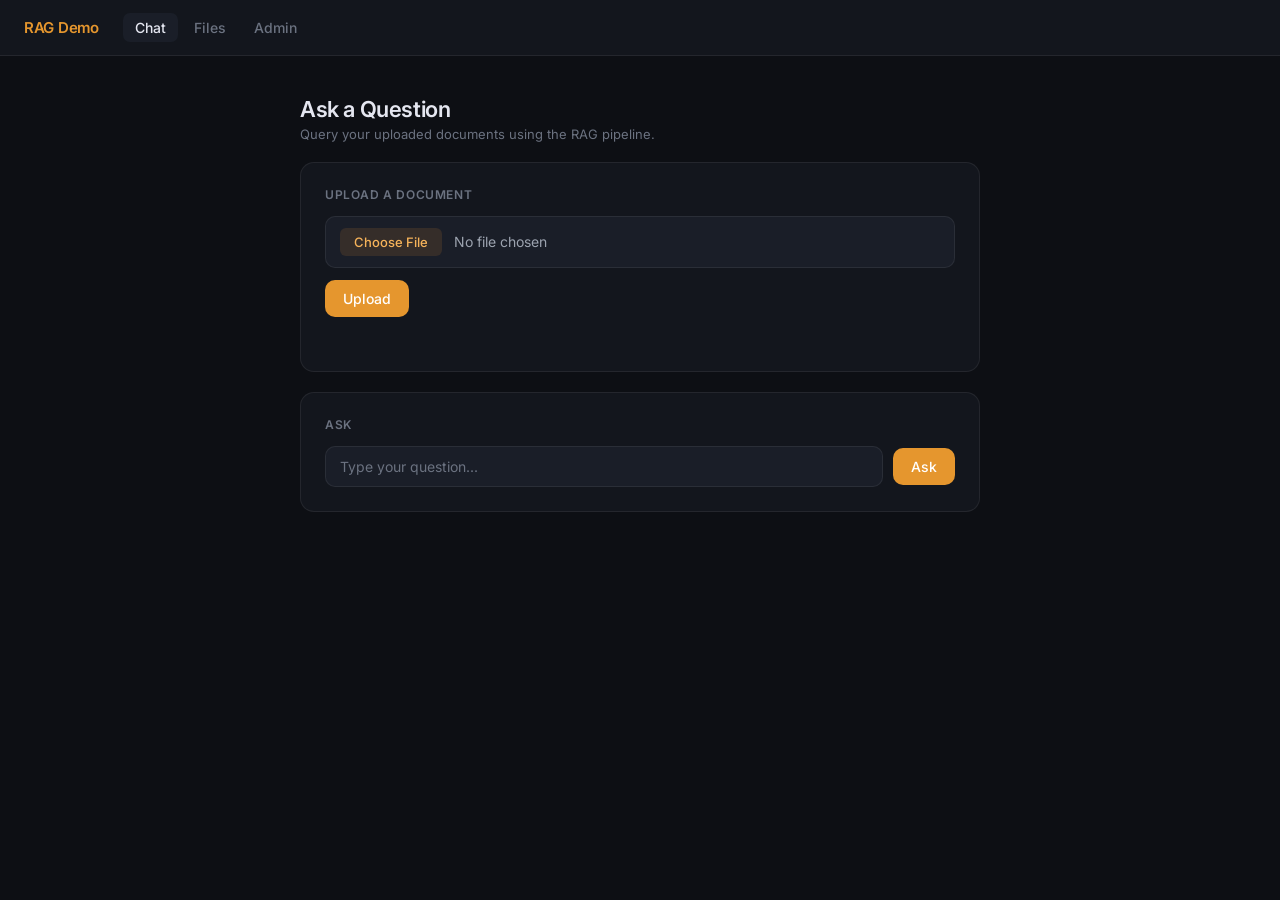
<file: frontend/index.html>
<!DOCTYPE html>
<html lang="en">
<head>
    <meta charset="UTF-8">
    <meta name="viewport" content="width=device-width, initial-scale=1.0">
    <title>RAG Demo</title>
    <link rel="stylesheet" href="style.css">
</head>
<body>
    <nav>
        <span class="nav-brand">RAG Demo</span>
        <a href="index.html" class="active">Chat</a>
        <a href="files.html">Files</a>
        <a href="admin.html">Admin</a>
    </nav>

    <div class="page">
        <div class="container">
            <div>
                <h1 class="page-title">Ask a Question</h1>
                <p class="page-sub">Query your uploaded documents using the RAG pipeline.</p>
            </div>

            <div class="card">
                <div class="card-label">Upload a Document</div>
                <input type="file" id="fileInput" accept=".pdf,.txt" />
                <button onclick="uploadFile()" style="margin-top: 12px;">Upload</button>
                <p class="status" id="uploadStatus"></p>
            </div>

            <div class="card">
                <div class="card-label">Ask</div>
                <div class="ask-row">
                    <input type="text" id="question" placeholder="Type your question..." onkeydown="if(event.key==='Enter') askQuestion()" />
                    <button onclick="askQuestion()">Ask</button>
                </div>
                <div id="answer"></div>
            </div>
        </div>
    </div>

    <script src="script.js"></script>
</body>
</html>
</file>
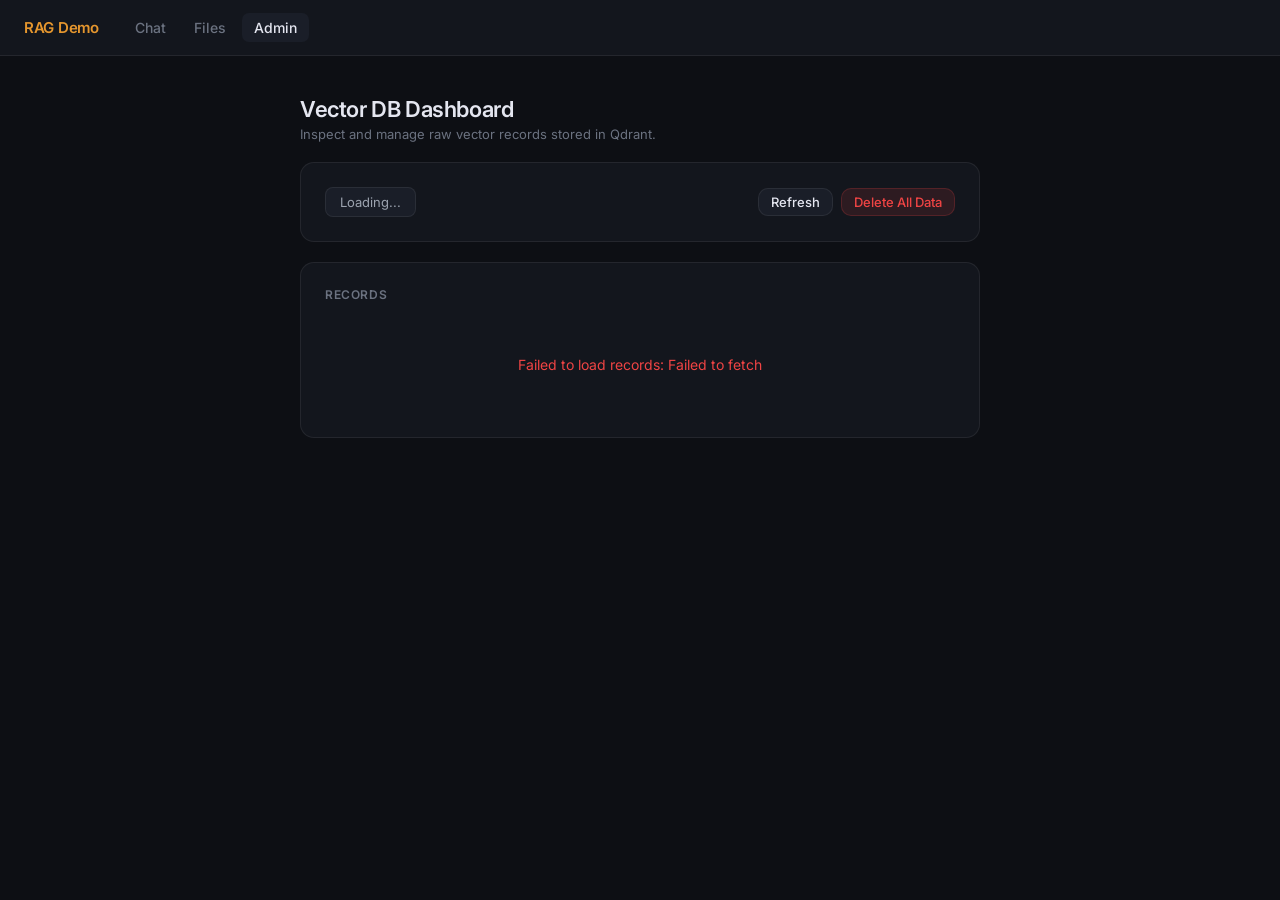
<file: frontend/admin.html>
<!DOCTYPE html>
<html lang="en">
<head>
    <meta charset="UTF-8">
    <meta name="viewport" content="width=device-width, initial-scale=1.0">
    <title>Admin — RAG Demo</title>
    <link rel="stylesheet" href="style.css">
</head>
<body>
    <nav>
        <span class="nav-brand">RAG Demo</span>
        <a href="index.html">Chat</a>
        <a href="files.html">Files</a>
        <a href="admin.html" class="active">Admin</a>
    </nav>

    <div class="page">
        <div class="container">
            <div>
                <h1 class="page-title">Vector DB Dashboard</h1>
                <p class="page-sub">Inspect and manage raw vector records stored in Qdrant.</p>
            </div>

            <div class="card">
                <div class="admin-toolbar">
                    <span class="stat-badge" id="totalCount">Loading...</span>
                    <div style="display:flex; gap:8px;">
                        <button class="secondary small" onclick="loadRecords()">Refresh</button>
                        <button class="danger small" onclick="resetDB()">Delete All Data</button>
                    </div>
                </div>
            </div>

            <div class="card">
                <div class="card-label">Records</div>
                <div id="records"><p class="empty-state">Loading records...</p></div>
            </div>
        </div>
    </div>

    <script src="admin.js"></script>
</body>
</html>
</file>
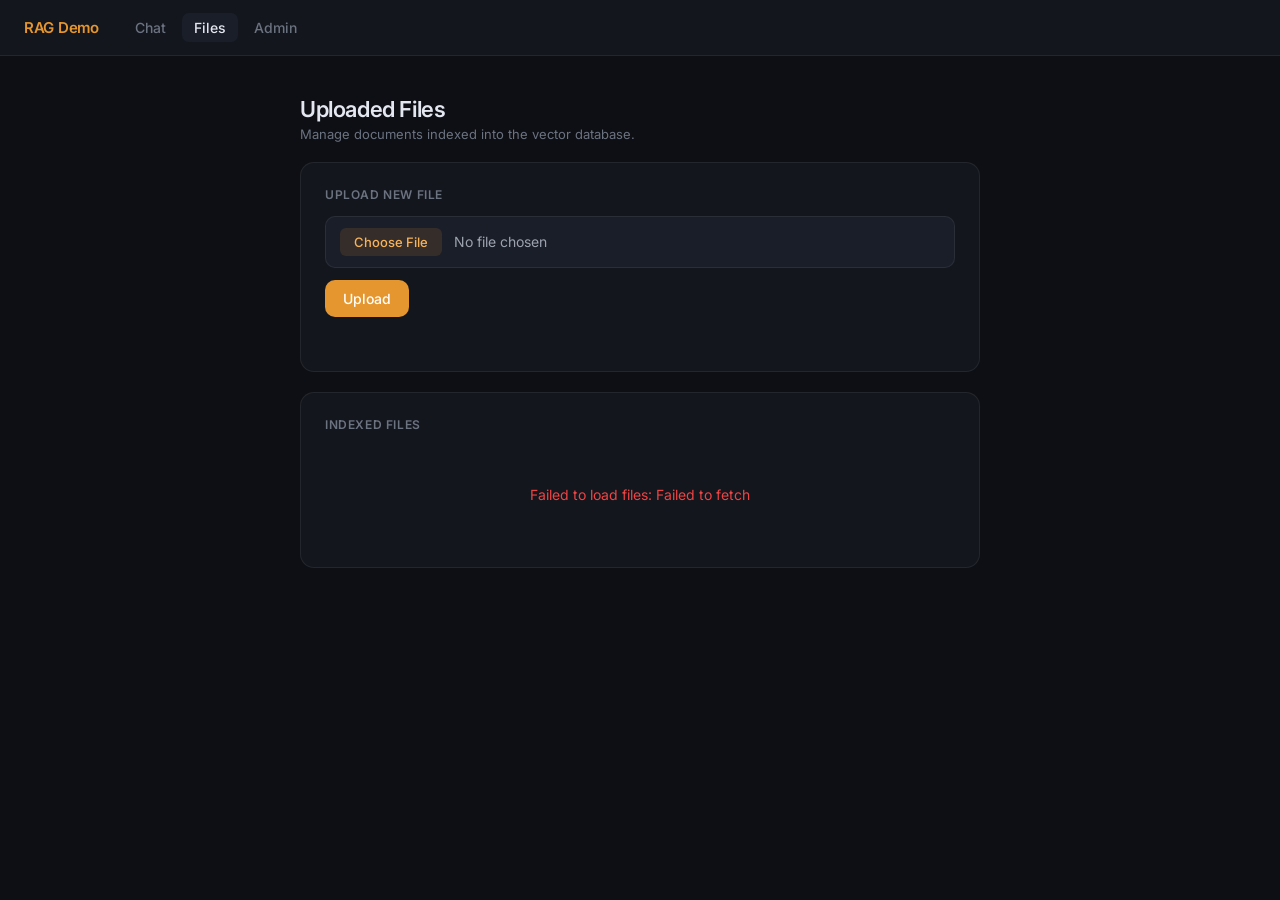
<file: frontend/files.html>
<!DOCTYPE html>
<html lang="en">
<head>
    <meta charset="UTF-8">
    <meta name="viewport" content="width=device-width, initial-scale=1.0">
    <title>Files — RAG Demo</title>
    <link rel="stylesheet" href="style.css">
</head>
<body>
    <nav>
        <span class="nav-brand">RAG Demo</span>
        <a href="index.html">Chat</a>
        <a href="files.html" class="active">Files</a>
        <a href="admin.html">Admin</a>
    </nav>

    <div class="page">
        <div class="container">
            <div>
                <h1 class="page-title">Uploaded Files</h1>
                <p class="page-sub">Manage documents indexed into the vector database.</p>
            </div>

            <div class="card">
                <div class="card-label">Upload New File</div>
                <input type="file" id="fileInput" accept=".pdf,.txt" />
                <button onclick="uploadFile()" style="margin-top: 12px;">Upload</button>
                <p class="status" id="uploadStatus"></p>
            </div>

            <div class="card">
                <div class="card-label">Indexed Files</div>
                <div id="fileList"><p class="empty-state">Loading files...</p></div>
            </div>
        </div>
    </div>

    <script src="files.js"></script>
</body>
</html>
</file>
<file: frontend/style.css>
@import url('https://fonts.googleapis.com/css2?family=Inter:wght@400;500;600;700&display=swap');

*, *::before, *::after {
    box-sizing: border-box;
    margin: 0;
    padding: 0;
}

:root {
    --bg: #0d0f14;
    --surface: #13161d;
    --surface-2: #1a1e28;
    --border: rgba(255,255,255,0.07);
    --primary: hsl(34, 78%, 54%);
    --primary-dim: rgba(210, 128, 52, 0.15);
    --primary-hover: hsl(34, 90%, 66%);
    --text: #e4e6f0;
    --text-muted: #6b7280;
    --text-dim: #9ca3af;
    --danger: #ef4444;
    --danger-dim: rgba(239,68,68,0.12);
    --success: #10b981;
    --radius: 10px;
    --radius-lg: 14px;
}

html, body {
    height: 100%;
}

body {
    font-family: 'Inter', system-ui, sans-serif;
    background: var(--bg);
    color: var(--text);
    min-height: 100vh;
    display: flex;
    flex-direction: column;
}

/* ── NAV ── */
nav {
    display: flex;
    align-items: center;
    gap: 4px;
    padding: 0 24px;
    height: 56px;
    background: var(--surface);
    border-bottom: 1px solid var(--border);
    position: sticky;
    top: 0;
    z-index: 100;
}

.nav-brand {
    font-size: 15px;
    font-weight: 600;
    color: var(--primary);
    margin-right: 20px;
    letter-spacing: -0.3px;
}

nav a {
    color: var(--text-muted);
    text-decoration: none;
    font-size: 14px;
    font-weight: 500;
    padding: 6px 12px;
    border-radius: 7px;
    transition: color 0.15s, background 0.15s;
}

nav a:hover {
    color: var(--text);
    background: var(--surface-2);
}

nav a.active {
    color: var(--text);
    background: var(--surface-2);
}

/* ── LAYOUT ── */
.page {
    flex: 1;
    display: flex;
    align-items: flex-start;
    justify-content: center;
    padding: 40px 20px 60px;
}

.container {
    width: 100%;
    max-width: 680px;
    display: flex;
    flex-direction: column;
    gap: 20px;
}

.page-title {
    font-size: 22px;
    font-weight: 600;
    letter-spacing: -0.4px;
    color: var(--text);
}

.page-sub {
    font-size: 13px;
    color: var(--text-muted);
    margin-top: 4px;
}

/* ── CARD ── */
.card {
    background: var(--surface);
    border: 1px solid var(--border);
    border-radius: var(--radius-lg);
    padding: 24px;
}

.card-label {
    font-size: 12px;
    font-weight: 600;
    text-transform: uppercase;
    letter-spacing: 0.6px;
    color: var(--text-muted);
    margin-bottom: 14px;
}

/* ── INPUTS ── */
input[type="text"],
input[type="file"] {
    width: 100%;
    padding: 11px 14px;
    font-size: 14px;
    font-family: inherit;
    background: var(--surface-2);
    border: 1px solid var(--border);
    border-radius: var(--radius);
    color: var(--text);
    outline: none;
    transition: border-color 0.15s, box-shadow 0.15s;
}

input[type="text"]::placeholder {
    color: var(--text-muted);
}

input[type="text"]:focus {
    border-color: rgba(210, 128, 52, 0.5);
    box-shadow: 0 0 0 3px rgba(210, 128, 52, 0.12);
}

input[type="file"] {
    cursor: pointer;
    color: var(--text-dim);
}

input[type="file"]::file-selector-button {
    background: var(--primary-dim);
    color: var(--primary-hover);
    border: none;
    padding: 6px 14px;
    border-radius: 6px;
    font-size: 13px;
    font-weight: 500;
    cursor: pointer;
    margin-right: 12px;
    font-family: inherit;
    transition: background 0.15s;
}

input[type="file"]::file-selector-button:hover {
    background: rgba(210, 128, 52, 0.25);
}

/* ── BUTTONS ── */
button {
    padding: 10px 18px;
    background: var(--primary);
    color: #fff;
    border: none;
    border-radius: var(--radius);
    font-size: 14px;
    font-weight: 500;
    font-family: inherit;
    cursor: pointer;
    transition: background 0.15s, opacity 0.15s, transform 0.1s;
}

button:hover {
    background: var(--primary-hover);
}

button:active {
    transform: scale(0.98);
}

button.danger {
    background: var(--danger-dim);
    color: var(--danger);
    border: 1px solid rgba(239,68,68,0.2);
}

button.danger:hover {
    background: rgba(239,68,68,0.22);
}

button.secondary {
    background: var(--surface-2);
    color: var(--text);
    border: 1px solid var(--border);
}

button.secondary:hover {
    background: #22273a;
}

button.small {
    padding: 5px 12px;
    font-size: 13px;
}

/* ── CHAT AREA ── */
.ask-row {
    display: flex;
    gap: 10px;
    align-items: center;
}

.ask-row input {
    flex: 1;
}

#answer {
    margin-top: 16px;
    padding: 16px;
    background: var(--surface-2);
    border: 1px solid var(--border);
    border-radius: var(--radius);
    font-size: 14px;
    line-height: 1.65;
    white-space: pre-wrap;
    color: var(--text);
    min-height: 60px;
    display: none;
}

#answer.visible {
    display: block;
}

.thinking {
    color: var(--text-muted);
    font-style: italic;
}

/* ── STATUS MESSAGES ── */
.status {
    font-size: 13px;
    color: var(--text-muted);
    margin-top: 10px;
    min-height: 20px;
}

.status.success { color: var(--success); }
.status.error   { color: var(--danger); }

/* ── FILE LIST ── */
.file-item {
    display: flex;
    align-items: center;
    justify-content: space-between;
    gap: 12px;
    padding: 13px 16px;
    background: var(--surface-2);
    border: 1px solid var(--border);
    border-radius: var(--radius);
    margin-bottom: 8px;
    transition: border-color 0.15s;
}

.file-item:hover {
    border-color: rgba(255,255,255,0.12);
}

.file-info {
    display: flex;
    flex-direction: column;
    gap: 3px;
    min-width: 0;
}

.file-name {
    font-size: 14px;
    font-weight: 500;
    color: var(--text);
    white-space: nowrap;
    overflow: hidden;
    text-overflow: ellipsis;
}

.file-meta {
    font-size: 12px;
    color: var(--text-muted);
}

/* ── ADMIN / RECORD CARDS ── */
.admin-toolbar {
    display: flex;
    align-items: center;
    justify-content: space-between;
    gap: 12px;
    flex-wrap: wrap;
}

.stat-badge {
    font-size: 13px;
    color: var(--text-dim);
    background: var(--surface-2);
    border: 1px solid var(--border);
    border-radius: 8px;
    padding: 6px 14px;
}

.record-card {
    background: var(--surface-2);
    border: 1px solid var(--border);
    border-radius: var(--radius);
    padding: 14px 16px;
    margin-bottom: 8px;
}

.record-meta {
    display: flex;
    gap: 12px;
    align-items: center;
    margin-bottom: 8px;
    font-size: 12px;
    color: var(--text-muted);
}

.record-id {
    font-weight: 600;
    color: var(--primary-hover);
}

.record-text {
    font-size: 13px;
    color: var(--text-dim);
    line-height: 1.55;
}

.empty-state {
    text-align: center;
    padding: 40px 20px;
    color: var(--text-muted);
    font-size: 14px;
}
</file>
